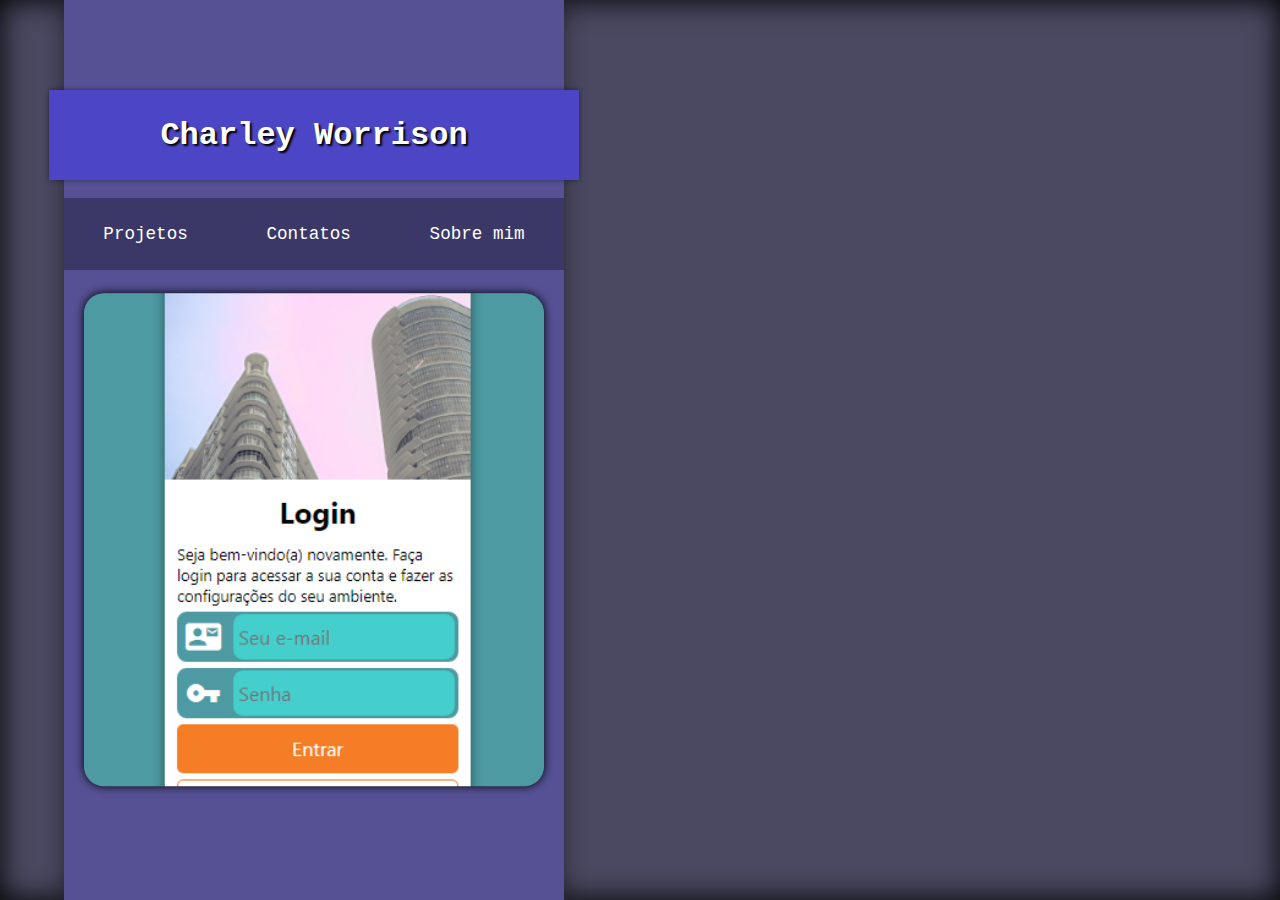
<file: index.html>
<!DOCTYPE html>
<html lang="pt-br">
<head>
    <meta charset="UTF-8">
    <meta name="viewport" content="width=device-width, initial-scale=1.0">
    <title>Portfólio do Charley</title>
    <link rel="stylesheet" href="estilos/style.css">
</head>
<body>
    <div id="content">
        <header>
            <div id="titulo">
                <h1>Charley Worrison</h1>
            </div>
            <menu>
                <ul>
                    <li><a href="#">Projetos</a></li>
                    <li><a href="#">Contatos</a></li>
                    <li><a href="#">Sobre mim</a></li>
                </ul>
            </menu>
        </header>
        <main>
            <div id="view">
                <iframe src="projetos.html" frameborder="0"></iframe>
            </div>
        </main>
    </div>
</body>
</html>
</file>
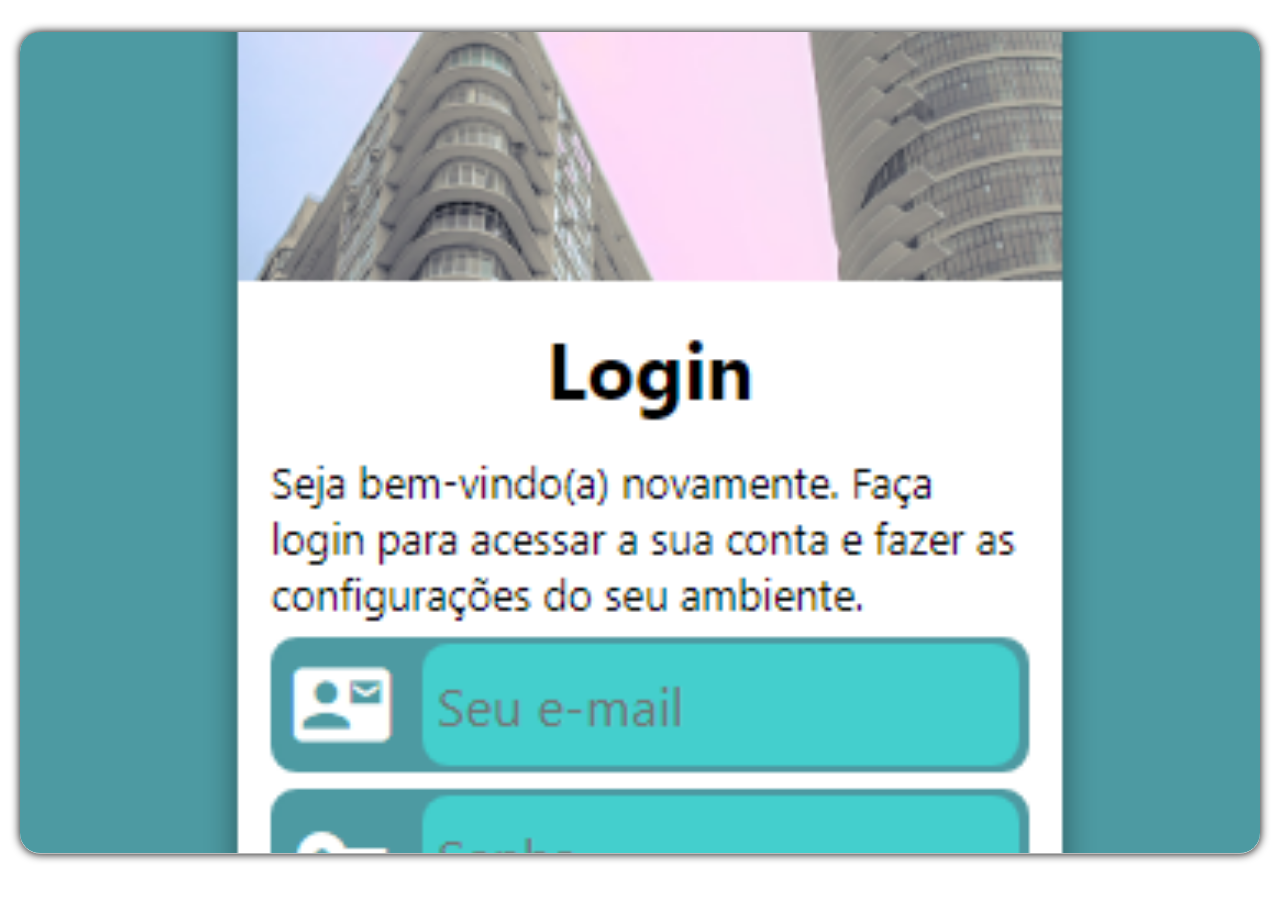
<file: projetos.html>
<!DOCTYPE html>
<html lang="pt-br">
<head>
    <meta charset="UTF-8">
    <meta name="viewport" content="width=device-width, initial-scale=1.0">
    <title>Projetos</title>
    <style>
        * {
            margin: 0;
            padding: 0;
            box-sizing: border-box;
        }
        body {
            height: 100vh;
            width: 100vw;
            overflow-y: hidden;
        }
        #projetos {
            position: absolute;
            display: flex;
            height: 95%;
            width: 500%;
            top: 50%;
            transform: translateY(-50%);
        }
        body::-webkit-scrollbar {
            width: 5px;
        }
        body::-webkit-scrollbar-track {
            background: rgba(255, 255, 255, 0.116);
        }
        body::-webkit-scrollbar-thumb {
            background-color: rgba(0, 0, 255, 0.356);
            border-radius: 5px;
            border: 1px solid rgba(255, 0, 0, 0.342);
        }
        body::-webkit-scrollbar-thumb:hover {
            background-color: rgba(0, 0, 255, 0.56);
            border-radius: 5px;
            border: 1px solid rgba(255, 0, 0, 0.42);
        }

        .projeto {
            position: relative;
            margin: 10px 20px;
            width: 100%;
            height: 96%;
            box-shadow: 0 0 10px black;
            border-radius: 20px;
        }
        .img {
            position: absolute;
            height: 100%;
            width: 100%;
            left: 50%;
            top: 50%;
            transform: translate(-50%, -50%);
            border-radius: 20px;
            background-position: center;
            background-repeat: no-repeat;
            background-size: cover;
        }
        .img:hover {
            height: 100%;
            width: 100%;
        }
        .pj1 {
            background-image: url(imagens/projeto-tlg-cel.png);
        }
        .pj2 {
            background-image: url(imagens/projeto-rs.jpg);
        }
        .pj3 {
            background-image: url(imagens/projeto-poesias.jpg);
        }
        .pj4 {
            background-image: url(imagens/projeto-cordel.jpg);
        }
        .pj5 {
            background-image: url(imagens/projeto-cads.jpg);
        }


    </style>
</head>
<body>
    <div id="projetos">
        <div class="projeto">
            <a href="https://fartoman.github.io/projeto-telalogin/" target="_blank">
                <div class="img pj1">

                </div>
            </a>
        </div>
        <div class="projeto">
            <a href="https://fartoman.github.io/projeto-redesocial/" target="_blank">
                <div class="img pj2">
                    
                </div>
            </a>
        </div>
        <div class="projeto">
            <a href="https://fartoman.github.io/projeto-poesias/" target="_blank">
                <div class="img pj3">
                    
                </div>
            </a>
        </div>
        <div class="projeto">
            <a href="https://fartoman.github.io/projeto-cordel/" target="_blank">
                <div class="img pj4">
                    
                </div>
            </a>
        </div>
        <div class="projeto">
            <a href="https://fartoman.github.io/card-pop-up/#" target="_blank">
                <div class="img pj5">
                    
                </div>
            </a>
        </div>
    </div>
</body>
</html>
</file>
<file: estilos/style.css>
@charset "UTF-8";

/* 
    Cores:
        #4C46C7
        #555194
        #3025FA
        #4A4961
        #2C2B33
*/

* {
    margin: 0;
    padding: 0;
    font-family: 'Courier New', Courier, monospace;
    box-sizing: border-box;
}

html {
    width: 100vw;
    height: 100vh;
    background-color: #4A4961;
    box-shadow: inset 0 0 30px rgb(0, 0, 0);
}

body {
    position: relative;
    background-color: #555194;
    height: 100%;
    max-width: 500px;
    margin: 0 5%;
    box-shadow: 0 0 20px rgba(0, 0, 0, .45);
}

body > #content {
    position: absolute;
    height: 80%;
    width: 100%;
    top: 50%;
    transform: translateY(-50%);
}

body > #content > header {
    position: relative;
    width: 100%;
    height: 25%;
}

body > #content > header > #titulo {
    position: absolute;
    height: 50%;
    width: 106%;
    left: -3%;

    box-shadow: 0 0 5px rgba(0, 0, 0, .45);
    background-color: #4C46C7;
}

body > #content > header > #titulo > h1 {
    position: absolute;
    width: 100%;
    top: 50%;
    transform: translateY(-50%);
    text-align: center;

    color: white;
    text-shadow: 2px 2px 2px black;
}

body > #content > header > menu {
    position: absolute;
    text-align: center;
    width: 100%;
    height: 40%;
    left: 50%;
    transform: translateX(-50%);
    bottom: 0;
    background-color: rgba(0, 0, 0, 0.3);
}
body > #content > header > menu > ul {
    position: absolute;
    display: flex;
    justify-content: space-around;
    align-items: center;
    width: 100%;
    height: 100%;
    list-style-type: none;
}
body > #content > header > menu > ul > li {
    display: inline-block;
}
body > #content > header > menu > ul > li > a {
    color: white;
    text-decoration: none;
    font-size: 1.1em;
    padding: 15% 5px;
    border: 2px solid transparent
}
body > #content > header > menu > ul > li > a:hover {
    background-color: #4c46c77e;
    border: 2px solid black;
    cursor: pointer;
}

body > #content > main {
    height: 75%;
    width: 100%;
}
body > #content > main > #view {
    width: 100%;
    height: 100%;
}
iframe {
    display: block;
    height: 100%;
    width: 100%;
}
</file>
